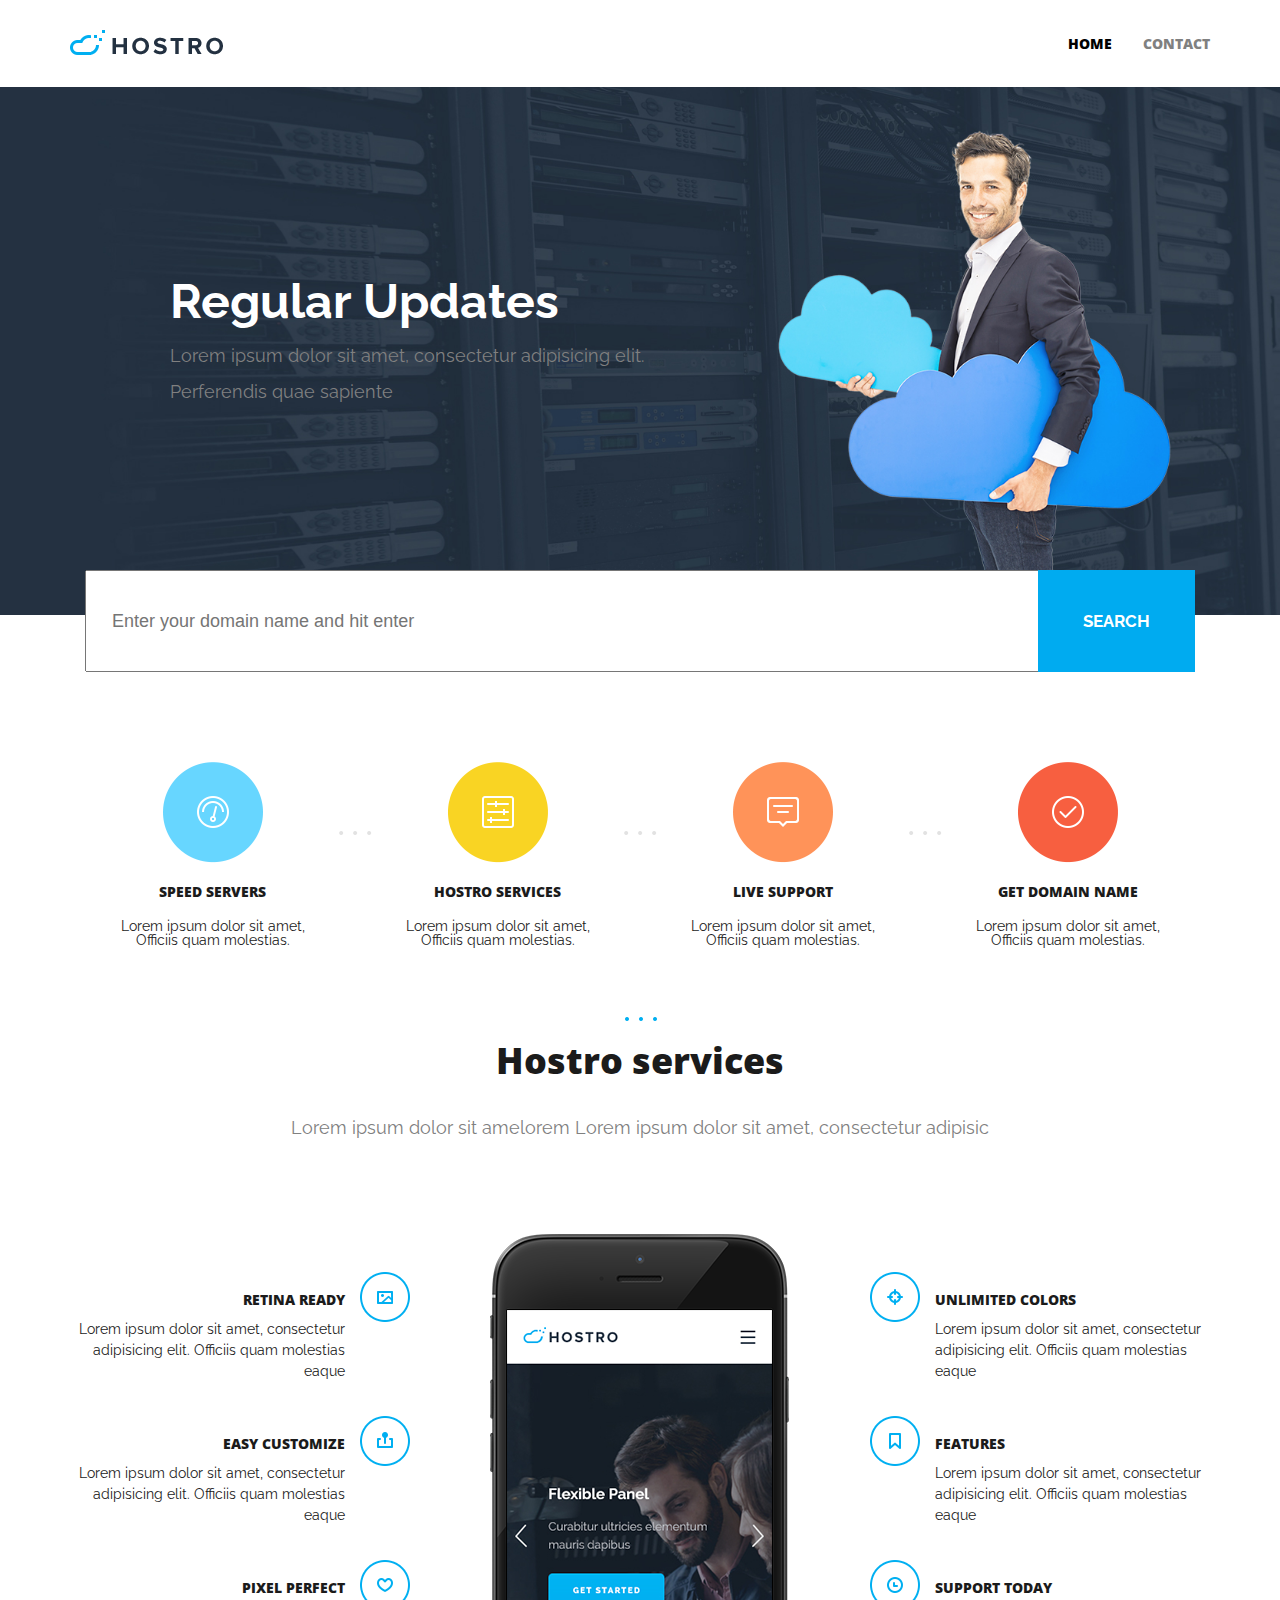
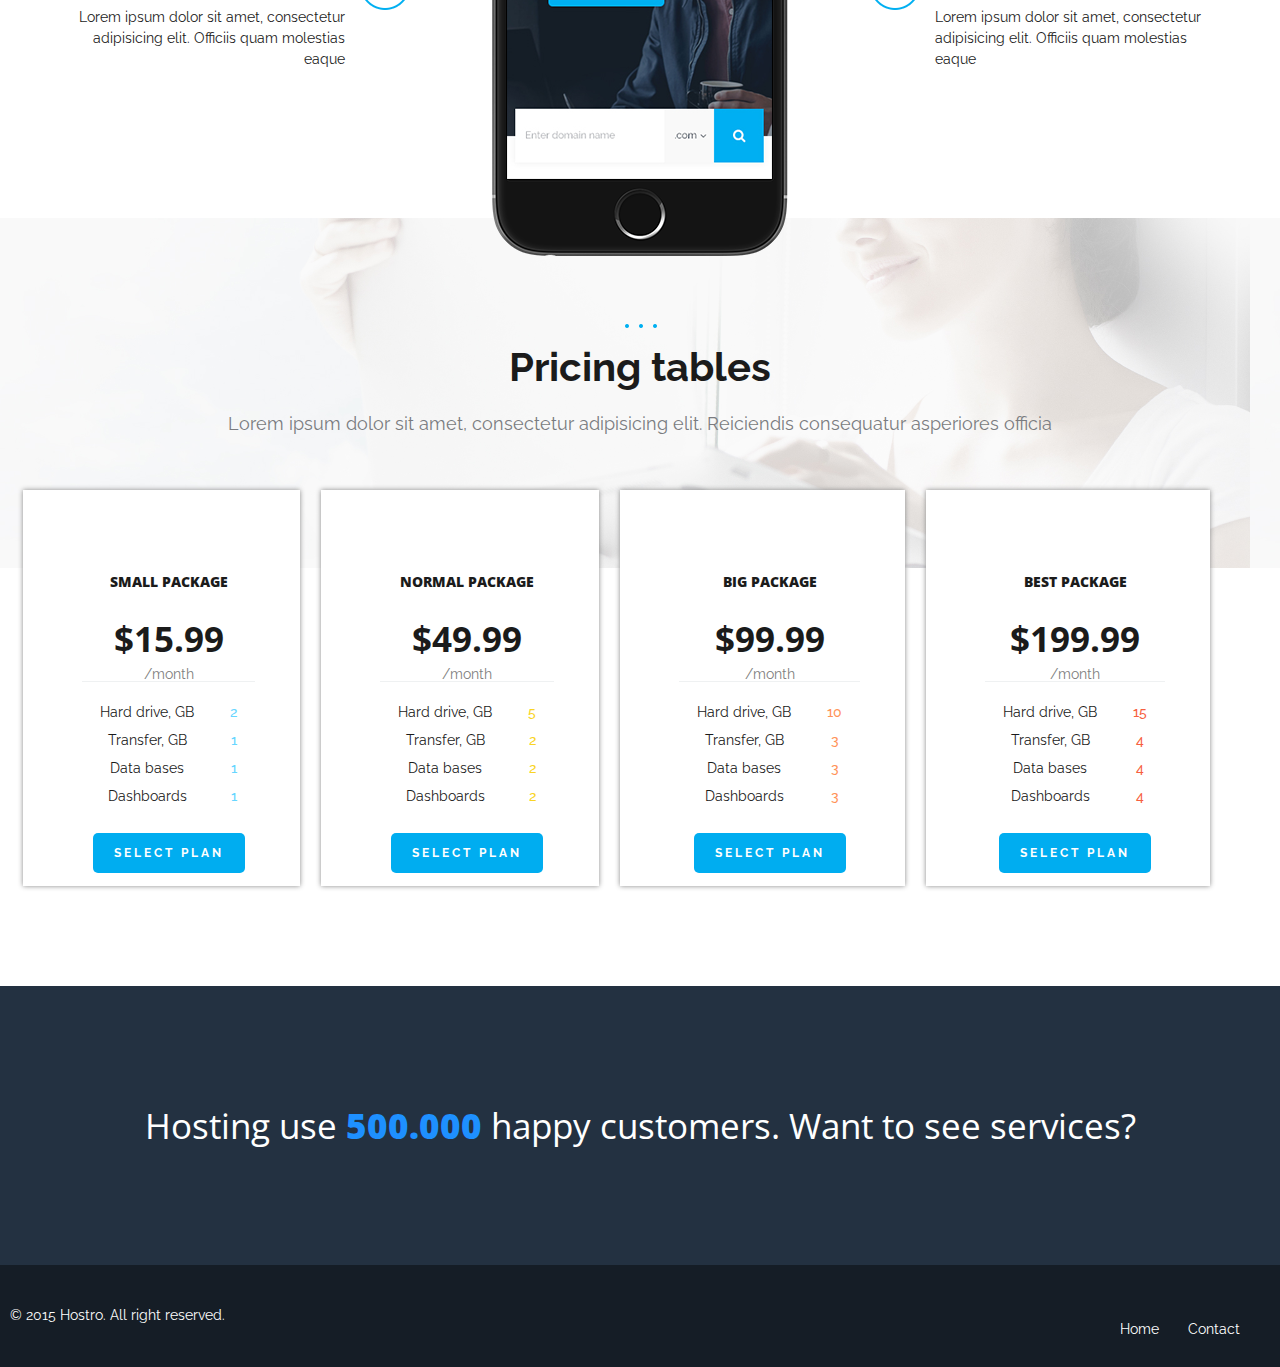
<file: index.html>
<!DOCTYPE html>
<html lang="es">
<head>
	<meta charset="utf-8">
	<title>Trabajo practico css 4</title>
	<link rel="stylesheet" href="styles/reset.css">
	<link rel="stylesheet" href="styles/style.css">
	<link href="https://fonts.googleapis.com/css?family=Open+Sans:400,800|Raleway:400,900" rel="stylesheet">
	<link rel="stylesheet" href="http://code.ionicframework.com/ionicons/2.0.1/css/ionicons.min.css">
</head>
<body>
		<header>
		<div>
			<nav class="navheader">
				<a href=""><img src="assets/header-logo.png"></a>
				<ul class="menu mayuscula opensans">
					<li><a class="black" href="home.html" target="_blank">Home</a></li>
					<li><a href="contact.html" target="_blank">Contact</a></li>
				</ul>
			</nav>
		</div>
		<div class="header">
			<div class="banner">
				<h1>Regular Updates</h1>
				<p>Lorem ipsum dolor sit amet, consectetur adipisicing elit. <br>Perferendis quae sapiente</p>
			</div>
		</div>
		<form class="form" method="POST" action="enviar.php"> 
			<input class="cuadradoheader" type="text" placeholder="Enter your domain name and hit enter">
			<span class="boton-search">search</span>

		</form>
		
	</header>

	<section>
		<div class="div-logos">
			<ul>
				<li class="logos-center">
						<img class="icono" src="assets/icons/wid1.png">
					<h3 class="mayuscula opensans">
						Speed servers
					</h3>
					<p>
						Lorem ipsum dolor sit amet,  
					</p>
					<p>Officiis quam molestias.</p>
				</li>

				<li class="logos-center">
					<img class="threedots" src="assets/icons/widdot.png">
				</li>

				<li class="logos-center">
					<img class="icono" src="assets/icons/wid2.png">
					<h3 class="mayuscula opensans">
						Hostro services
					</h3>
					<p>
						Lorem ipsum dolor sit amet,  
					</p>
					<p>Officiis quam molestias.</p>
				</li>
				<li class="logos-center">
					<img class="threedots" src="assets/icons/widdot.png">
				</li>
				<li class="logos-center">
					<img class="icono" src="assets/icons/wid3.png">
					<h3 class="mayuscula opensans">
						Live support
					</h3>
					<p>
						Lorem ipsum dolor sit amet,  
					</p>
					<p>Officiis quam molestias.</p>
				</li>
				<li class="logos-center">
					<img class="threedots" src="assets/icons/widdot.png">
				</li>
				<li class="logos-center">
					<img class="icono" src="assets/icons/wid4.png">
					<h3 class="mayuscula opensans">
						Get domain name
					</h3>
					<p>
						Lorem ipsum dolor sit amet,  
					</p>
					<p>Officiis quam molestias.</p>
				</li>
			</ul>
		</div>

		<div class="puntosblue">
			<img src="assets/icons/threedot.png">
		</div>

		<article class="servicios">
			<h2 class="opensans">Hostro services</h2>
			<p>Lorem ipsum dolor sit amelorem	Lorem ipsum dolor sit amet, consectetur adipisic </p>
		</article>

		<article class="contenedor-celu">
			<div class="menuimg">
				<ul>

					<li>
						<h3 class="mayuscula opensans">Retina ready</h3>
						<p>
							Lorem ipsum dolor sit amet, consectetur adipisicing elit. Officiis quam molestias eaque
						</p>
						<img class="img1" src="assets/icons/ser1.png">
					</li>

					<li>
						<h3 class="mayuscula opensans">Easy customize</h3>
						<p>
							Lorem ipsum dolor sit amet, consectetur adipisicing elit. Officiis quam molestias eaque
						</p>
						<img class="img2" src="assets/icons/ser2.png">
					</li>

					<li>
						<h3 class="mayuscula opensans">Pixel perfect</h3>
						<p>
							Lorem ipsum dolor sit amet, consectetur adipisicing elit. Officiis quam molestias eaque
						</p>
						<img class="img3" src="assets/icons/ser3.png">
					</li>
				</ul>
			</div>

			<img class="imgcelu" src="assets/iphone2.png">

			<div class="menuimg2">
				<ul>

					<li>
						<h3 class="mayuscula opensans">Unlimited colors</h3>
						<p>
							Lorem ipsum dolor sit amet, consectetur adipisicing elit. Officiis quam molestias eaque
						</p>
						<img class="img4" src="assets/icons/ser4.png">
					</li>

					<li>
						<h3 class="mayuscula opensans">Features</h3>
						<p>
							Lorem ipsum dolor sit amet, consectetur adipisicing elit. Officiis quam molestias eaque
						</p>
						<img class="img5" src="assets/icons/ser5.png">
					</li>

					<li>
						<h3 class="mayuscula opensans">Support today</h3>
						<p>
							Lorem ipsum dolor sit amet, consectetur adipisicing elit. Officiis quam molestias eaque
						</p>
						<img class="img6" src="assets/icons/ser6.png">
					</li>
				</ul>
			</div>
		</article>

	</section>

	<footer>
		<div class="puntosblue">
			<img src="assets/icons/threedot.png">
		</div>

		<div class="img-precios">
			<div class="espaciofoto">
				<h2 class="titulo">Pricing tables</h2>

				<p class="subtitulo">Lorem ipsum dolor sit amet, consectetur adipisicing elit. Reiciendis consequatur asperiores officia</p>
			</div>
		</div>

		
		<div class="posicionprecios">
			<div class="cuadrado-precios small inblock">
				<h2 class="mayuscula opensans">
					Small package
				</h2>
				<p>
					$15.99
				</p>
				<h3>/month</h3>

				<table class="raleway">
					<tbody>
						<tr>
							<td>Hard drive, GB</td>
							<td>2</td>
						</tr>
						<tr>
							<td>Transfer, GB</td>
							<td>1</td>
						</tr>
						<tr>
							<td>Data bases</td>
							<td>1</td>
						</tr>
						<tr>
							<td>Dashboards</td>
							<td>1</td>
						</tr>

					</tbody>
				</table>
				<a href="#" class="boton-precios">Select plan</a>
			</div>
			
			<div class="cuadrado-precios normal inblock">
				<h2 class="mayuscula opensans">
					Normal package
				</h2>
				<p>
					$49.99
				</p>
				<h3>/month</h3>

				<table class="raleway">
					<tbody>
						<tr>
							<td>Hard drive, GB</td>
							<td>5</td>
						</tr>
						<tr>
							<td>Transfer, GB</td>
							<td>2</td>
						</tr>
						<tr>
							<td>Data bases</td>
							<td>2</td>
						</tr>
						<tr>
							<td>Dashboards</td>
							<td>2</td>
						</tr>

					</tbody>
				</table>
				<a href="#" class="boton-precios">Select plan</a>
			</div>

			<div class="cuadrado-precios big inblock">
				<h2 class="mayuscula opensans">
					Big package
				</h2>
				<p>
					$99.99
				</p>
				<h3>/month</h3>

				<table class="raleway">
					<tbody>
						<tr>
							<td>Hard drive, GB</td>
							<td>10</td>
						</tr>
						<tr>
							<td>Transfer, GB</td>
							<td>3</td>
						</tr>
						<tr>
							<td>Data bases</td>
							<td>3</td>
						</tr>
						<tr>
							<td>Dashboards</td>
							<td>3</td>
						</tr>

					</tbody>
				</table>
				<a href="#" class="boton-precios">Select plan</a>
			</div>

			<div class="cuadrado-precios best inblock">
				<h2 class="mayuscula opensans">
					Best package
				</h2>
				<p>
					$199.99
				</p>
				<h3>/month</h3>

				<table class="raleway">
					<tbody>
						<tr>
							<td>Hard drive, GB</td>
							<td>15</td>
						</tr>
						<tr>
							<td>Transfer, GB</td>
							<td>4</td>
						</tr>
						<tr>
							<td>Data bases</td>
							<td>4</td>
						</tr>
						<tr>
							<td>Dashboards</td>
							<td>4</td>
						</tr>

					</tbody>
				</table>
				<a href="#" class="boton-precios">Select plan</a>
			</div>
		</div>

		<div class="mover">
			<div class="letrafooter">
				<article>
					<h2 class="footer-color opensans">
						Hosting use <span>500.000</span> happy customers. Want to see services?
					</h2>
				</article>
			</div>


			<div class="footer-color2 letrafooter">
				<h3>
					© 2015 Hostro. All right reserved.
				</h3>

				<div class="contenedor">
					<ul class="ulfooter">
						<li><a class="afooter" href="home.html">Home</a></li>
						<li><a class="afooter" href="contact.html">Contact</a></li>
					</ul>
				</div>

			</div>
		</div>

	</footer>

	

</body>
</html>
</file>
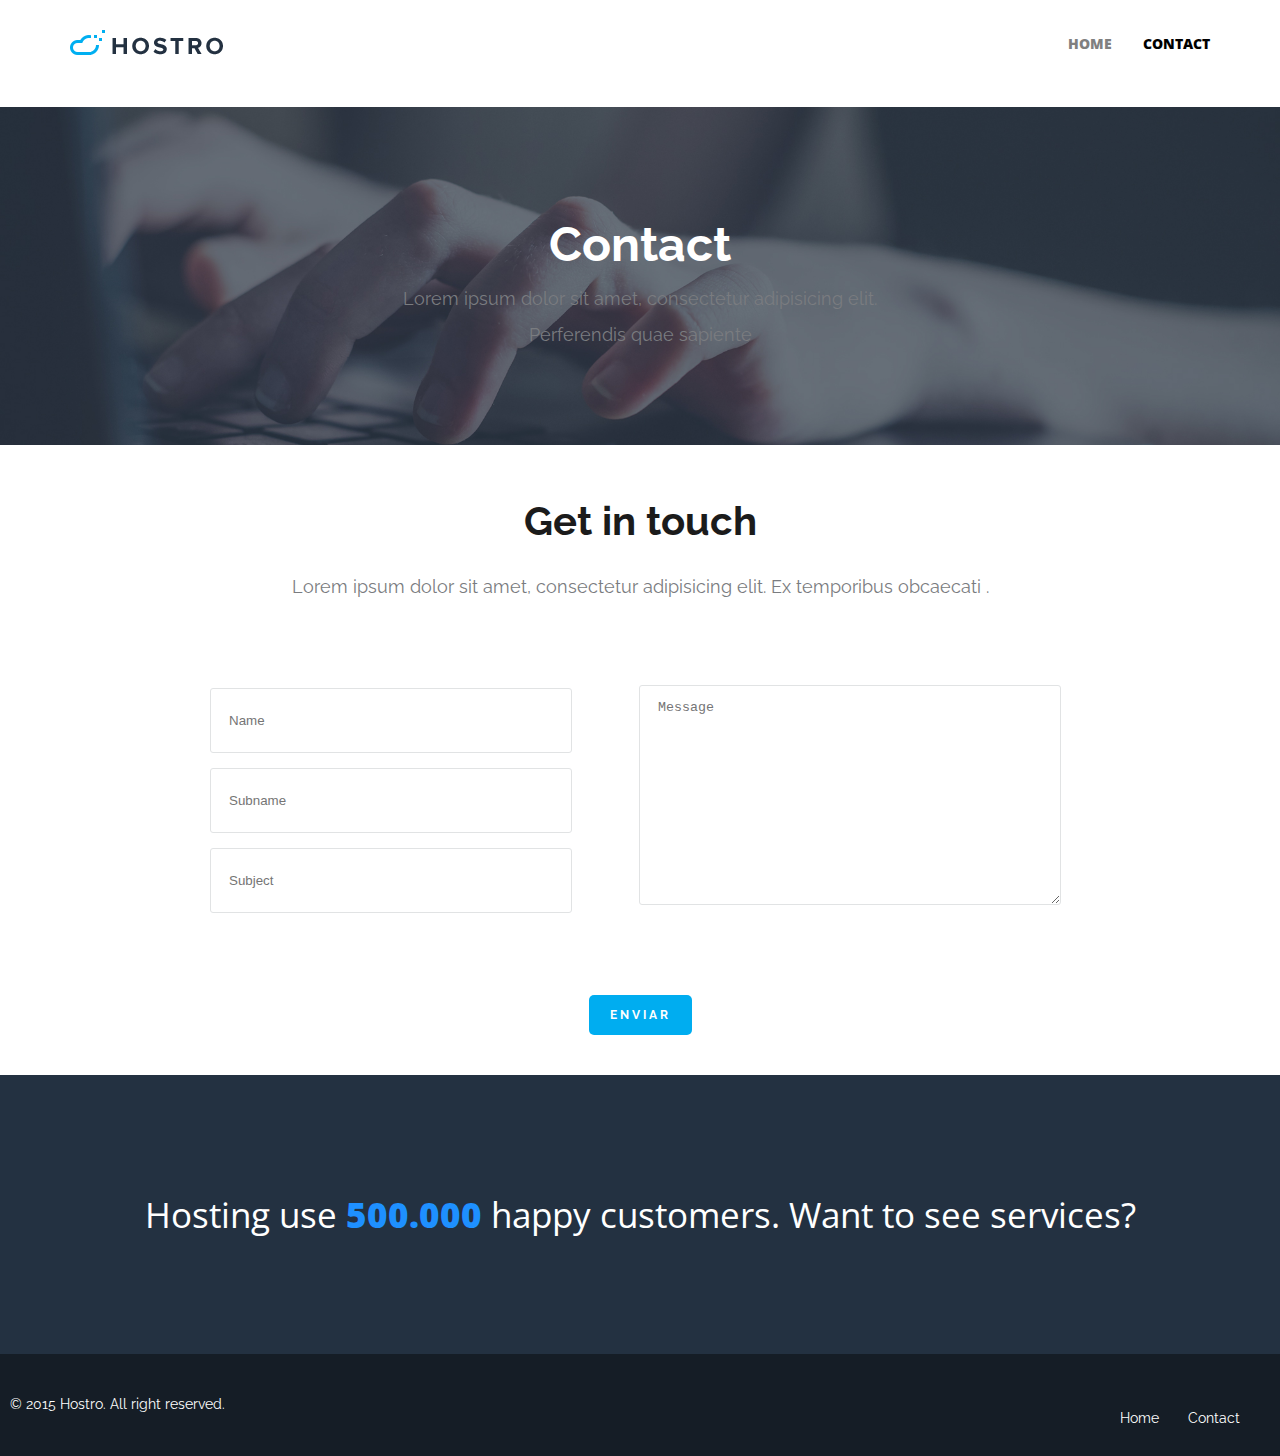
<file: index2.html>
<!DOCTYPE html>
<html lang="es">
<head>
	<meta charset="UTF-8">
	<link rel="stylesheet" href="styles/reset.css">
	<link rel="stylesheet" href="styles/style.css">
	<link href="https://fonts.googleapis.com/css?family=Open+Sans:400,800|Raleway:400,900" rel="stylesheet">
	<title>Trabajo practico css 3</title>
</head>
<body>

	<div>
		<nav class="navheader">
			<a href=""><img src="assets/header-logo.png"></a>
			<ul class="menu mayuscula opensans">
				<li><a href="home.html" target="_blank">Home</a></li>
				<li><a class="black" href="contact.html" target="_blank">Contact</a></li>
			</ul>
		</nav>
	</div>
	<section>
		<div class="contacto">
			<div class="banner2">
				<h1>Contact</h1>
				<p>Lorem ipsum dolor sit amet, consectetur adipisicing elit.<br>Perferendis quae sapiente</p>
			</div>
		

			<div class="banner2 container">
				<form method="POST" action="enviar.php">
				<h2 class="titulo">Get in touch</h2>
				<p class="subtitulo">Lorem ipsum dolor sit amet, consectetur adipisicing elit. Ex temporibus obcaecati .</p>

				<div class="centrar">
					<div class="alinearcajas">
					<input class="cajas" type="text" placeholder="Name"/>
					<input class="cajas" type="text" placeholder="Subname"/>
					<input class="cajas" type="text" placeholder="Subject"/>
				</div>

				<div>
					<textarea class="mensaje"cols="30" rows="10" placeholder="Message"></textarea>
				</div>
				</div>
				
				
				<a href="#" class="boton-enviar">Enviar</a>	
					
				</form>
			</div>
	</section>

	
<footer class="posrel">
	<div class="ultimofooter">
			<div class="letrafooter">
				<article>
					<h2 class="footer-color opensans">
						Hosting use <span>500.000</span> happy customers. Want to see services?
					</h2>
				</article>
			</div>


			<div class="footer-color2 letrafooter">
				<h3>
					© 2015 Hostro. All right reserved.
				</h3>

				<div class="contenedor">
					<ul class="ulfooter">
						<li><a class="afooter" href="home.html">Home</a></li>
						<li><a class="afooter" href="contact.html">Contact</a></li>
					</ul>
				</div>

			</div>
		</div>
</footer>
	
</body>
</html>
</file>
<file: styles/style.css>
body{
	color: #1b1b1b;
  	font-family: "Raleway",sans-serif;
  	font-size: 14px;
    box-sizing: border-box;
}

.opensans{
	font-family: 'Open Sans', sans-serif;
}

.raleway{
	font-family: 'Raleway', sans-serif;

}

.navheader{
    padding: 30px 70px;
}

a{
	color: grey;
	text-decoration: none;
}

.black{
    color: black;
}

.menu{
    position: relative;
    top: 7px;
    list-style: none;
    float: right;
}

.menu li{
    display: inline-block;
    margin-left: 27px;
}

.header{
	background-image: url(../assets/indexbanner-bg3.jpg);
	height: 528px;
    background-size: cover;
}

.banner{
    position: absolute;
    top: 255px;
    left: 170px;
}

.banner h1{
	font-size: 48px;
    font-weight: 700;
    color: white;
    margin-top: 20px;
    margin-bottom: 10px;
    line-height: 1.1;
}

.banner p{
	color: grey;
    font-size: 18px;
    font-weight: normal;
    line-height: 36px;
    margin: 0 0 10px;
}


.bold {
	font-weight: bold;
}



.mayuscula{
	text-transform: uppercase;
    font-weight: 900;
}

.form{
    position: relative;
    text-align: center;
    margin-top: -45px;
}

.cuadradoheader{
	width:900px;
	height:48px;
    font-size: 18px;
    padding: 25px 25px;
}

.boton-search{
    margin-left: -5px;
	background: #00abf0;
    color: #fff;
	font-weight: 700;
    padding: 41px 45px;
    text-transform: uppercase;
    font-size: 17px;
}

.logos-center{
	text-align: center;
    display: inline-block;
}

.logos-center h3{
    margin: 20px;
}

.div-logos{
    position: relative;
    top: 90px;
}

.div-logos ul{
    display: block;
    text-align: center;
}

.icono{
    transition: 1.3s;
    transition-timing-function: ease-in-out;
}

.icono:hover{
    transform: scale(1.35);
}

.threedots{
    position: relative;
    bottom: 80px;
    margin: 30px;
}

.puntosblue{
    text-align: center;
    z-index: 3;
    position: relative;
    top: 153px;
}

.servicios{
    position: relative;
    top: 132px;
}

.servicios h2{
	text-align: center;
    font-size: 36px;
    font-weight: 900;
    padding: 40px;
}

.servicios p{
    color: grey;
    text-align: center;
    font-size: 18px;
    font-weight: 400;
    padding: 0px 0px 135px 0px;
}

.contenedor-celu{
    position: relative;
    top: 144px;
}

.menuimg{
    float:left;
    width: 400px;
}

.menuimg ul{
    position: relative;
    bottom: 46px;
}

.menuimg li{
    text-align: right;
    position: relative;
    margin: 55px;
}

.menuimg h3{
    padding: 0px 0px 12px 0px;
}

.menuimg p{
    line-height: 1.5;
}

.img1{
    position: absolute;
    bottom: 60px;
    right: -65px;
}

.img2{
    position: absolute;
    bottom: 60px;
    right: -65px;
}

.img3{
    position: absolute;
    bottom: 60px;
    right: -65px;
}

.menuimg2{
    float: right;
    width: 400px;
}

.menuimg2 ul{
    position: relative;
    bottom: 46px;
}

.menuimg2 li{
    text-align: left;
    position: relative;
    margin: 55px;
}

.menuimg2 h3{
    padding: 0px 0px 12px 0px;
}

.menuimg2 p{
    line-height: 1.5;
}

.img4{
    position: absolute;
    bottom: 60px;
    left: -65px;
}

.img5{
    position: absolute;
    bottom: 60px;
    left: -65px;
}

.img6{
    position: absolute;
    bottom: 60px;
    left: -65px;
}

.imgcelu{
    position: relative;
    left: 90px;
    bottom: 50px;
    z-index: 2;
}



.img-precios{
    height: 270px;
    padding: 0 0 80px;
    background: url("../assets/pricing-bg.jpg");
    background-size: 1250px 350px;
    position: relative;
    top: -79px;
}

.espaciofoto{
    position: relative;
    top: 100px;
}

.cuadrado-precios{
    background: white;
    box-sizing: border-box;
    text-align: center;
    padding: 53px 45px 62px 59px;
    margin: 1px -6px 100px 23px;
    box-shadow: 0px 0px 5px #888888;
}

.inblock{
    display: inline-block;
}


.posicionprecios{
    position: relative;
    margin-top: -158px;
    z-index: 100;
}

.inblock h2{
    margin: 32px 0;
}

.inblock h3{
    color: grey;
    position: relative;
    bottom: 16px;
}

.cuadrado-precios p{
    font-family: 'Open Sans';
    font-size: 35px;
    font-weight: bold;
    line-height: 35px;
    margin: 0;
    padding: 0 0 27px;
}

.cuadrado-precios h3{
    border-bottom: 1px solid #eff1f2;

}

.cuadrado-precios table{
    padding: 14px 12px;
    border: 0 none;   
}

.cuadrado-precios td{
	border: 0 none;
    padding: 7px 18px;
}

.boton-precios{
	background: #00adf0;
    border-radius: 5px;
    color: white;
    font-size: 12px;
    font-weight: 700;
    text-transform: uppercase;
    letter-spacing: 3px;
    padding: 13px 21px;
    border-color: #2e6da4;
    text-decoration: none;
    position: relative;
    top: 35px;
}



.titulo{
	font-size: 40px;
    font-weight: 700;
    margin: 119px 0 28px;
    padding: 29px 0 0;
    text-align: center;
}

.subtitulo{
	color: #7a7c80;
    font-size: 18px;
    margin: 0 0 73px;
    font-weight: 400;
    text-align: center;
}

.small table tbody tr td:last-child {
	color: #67d6ff;
    font-weight: 500;
}
.normal table tbody tr td:last-child {
	color: #f9d423;
    font-weight: 500;
}
.big table tbody tr td:last-child {
	color: #ff9359;
    font-weight: 500;
}
.best table tbody tr td:last-child {    
	color: #f75f40;
    font-weight: 500;
}

.footer-color{
    font-size: 35px;
	background: #233141;
    padding: 122px 0px;
    text-align: center;

}

.footer-color2{
	background: #151d26;
    padding: 43px 0 45px;
}

.contenedor {
  max-width: 1200px;
  width: auto;
  margin: auto;
}

.letrafooter{
	color: white;
}

.letrafooter h3{
    margin-left: 10px;
}

span{
	color: #1E90FF;
    font-weight: 900;
}

.ulfooter {
    float: right;
	list-style: none;
}

.ulfooter li{
    display: inline-block;
    margin-left: 25px;
}

.afooter {
	color: white;
	text-decoration: none;
}

.mover{
    position: relative;
    bottom: 0px;
}

.contacto{
    background-image: url(../assets/indexbanner-bg2.jpg);
    height: 338px;
    background-size: cover;
}


.banner2{
    width: 200px;
    height: 400px;
    display: inline;
    text-align: center;
    position: relative;
    top: 111px;
}

.banner2 h1{
    font-size: 48px;
    font-weight: 700;
    color: white;
    margin-top: 20px;
    margin-bottom: 10px;
    line-height: 1.1;
}

.banner2 p{
    color: #7a7c80;
    font-size: 18px;
    font-weight: normal;
    line-height: 36px;
    margin: 0 0 10px;
}

.cajas{
    margin: 0 0 5px;
    border: 1px solid #e1e3e4;
    padding: 24px 18px;
    width: 30%;
    border-radius: 3px;
    margin-bottom: 15px;
}

.mensaje{
    margin: 0 0 5px;
    height: 190px;
    border: 1px solid #e1e3e4;
    padding: 14px 18px;
    width: 30%;
    border-radius: 3px;
    bottom: 180px;
    position: relative;
}

.container {
  max-width: 1200px;
  width: auto;
  margin: auto;
}

.posrel{
    position: relative;
}

.ultimofooter{
    position: relative;
    top: 630px;
}

.boton-enviar{
    background: #00adf0;
    border-radius: 5px;
    color: white;
    font-size: 12px;
    font-weight: 700;
    text-transform: uppercase;
    letter-spacing: 3px;
    padding: 13px 21px;
    border-color: #2e6da4;
    text-decoration: none;
    position: relative;
    top: 15px;
}

.alinearcajas{
    width: 1080px;
    height: 150px;
    position: relative;
    bottom: 27px;
}

.alinearcajas input{
        display: block;

}

.centrar{
    position: relative;
    top: 100px;
    left: 210px;
}
</file>
